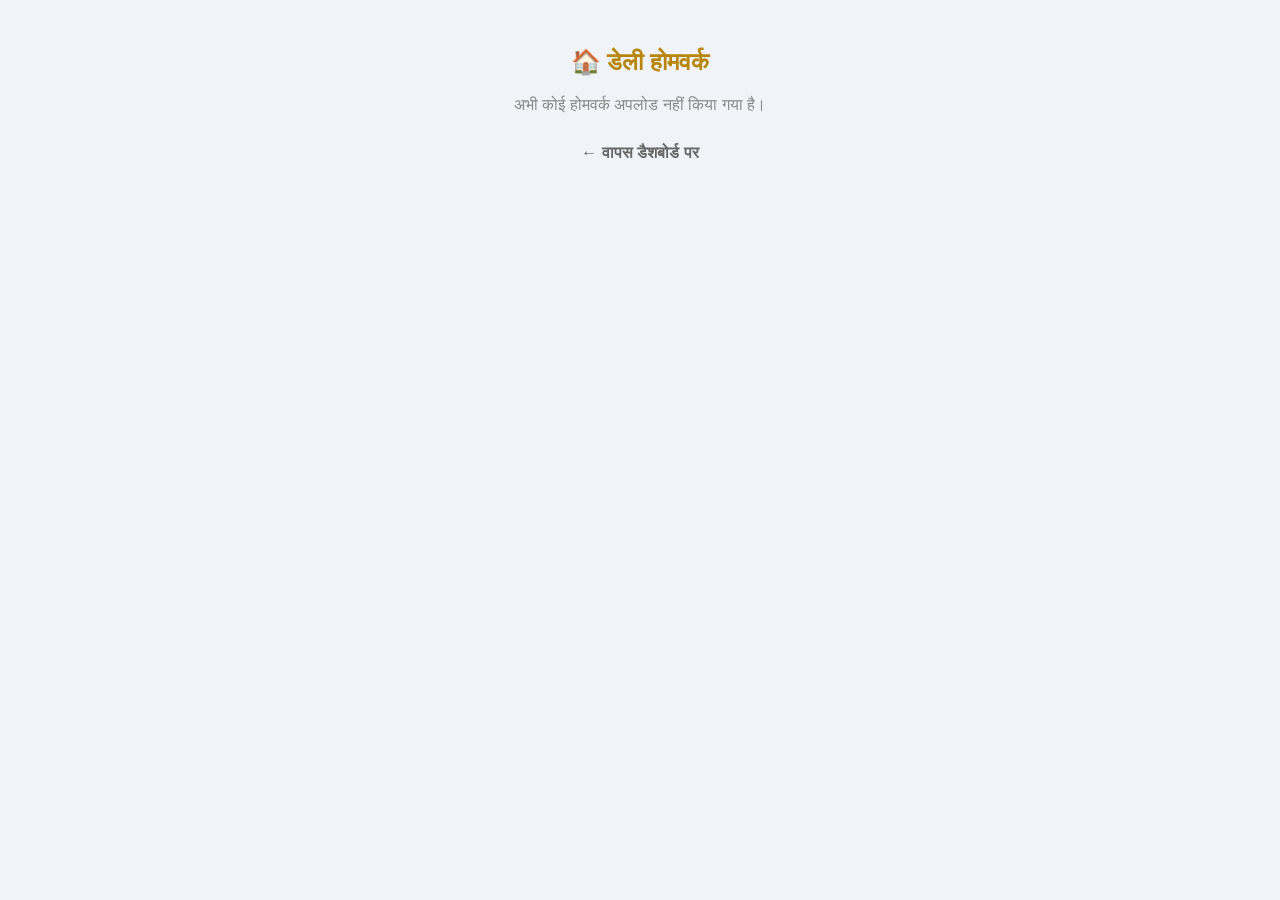
<file: homework.html>
<!DOCTYPE html>
<html lang="hi">
<head>
    <meta charset="UTF-8">
    <meta name="viewport" content="width=device-width, initial-scale=1.0">
    <title>Homework - Maharshi Vedvyas</title>
    <style>
        body { font-family: 'Segoe UI', sans-serif; background: #f0f4f8; padding: 20px; }
        .header-title { color: #B8860B; text-align: center; margin-bottom: 20px; }
        .card { 
            background: white; padding: 15px; border-radius: 12px; margin-bottom: 12px; 
            border-left: 5px solid #B8860B; display: flex; justify-content: space-between; 
            align-items: center; box-shadow: 0 2px 5px rgba(0,0,0,0.1);
        }
        .btn { 
            background: #B8860B; color: white; padding: 8px 15px; 
            border-radius: 5px; text-decoration: none; font-weight: bold; font-size: 14px;
        }
        .back-link { display: block; text-align: center; margin-top: 30px; color: #666; text-decoration: none; font-weight: bold; }
    </style>
</head>
<body>
    <h2 class="header-title">🏠 डेली होमवर्क</h2>
    <div id="hw-list"></div>
    <a href="dashboard.html" class="back-link">← वापस डैशबोर्ड पर</a>

    <script>
        window.onload = function() {
            const hwList = JSON.parse(localStorage.getItem('appHomework') || "[]");
            const container = document.getElementById('hw-list');
            
            if(hwList.length === 0) {
                container.innerHTML = "<p style='text-align:center; color:#888;'>अभी कोई होमवर्क अपलोड नहीं किया गया है।</p>";
                return;
            }

            hwList.reverse().forEach(item => { // नया होमवर्क ऊपर दिखेगा
                container.innerHTML += `
                    <div class="card">
                        <div>
                            <strong>${item.title}</strong><br>
                            <small>कक्षा: ${item.class}</small>
                        </div>
                        <a href="${item.link}" class="btn" target="_blank">देखें</a>
                    </div>`;
            });
        }
    </script>
</body>
</html>
</file>
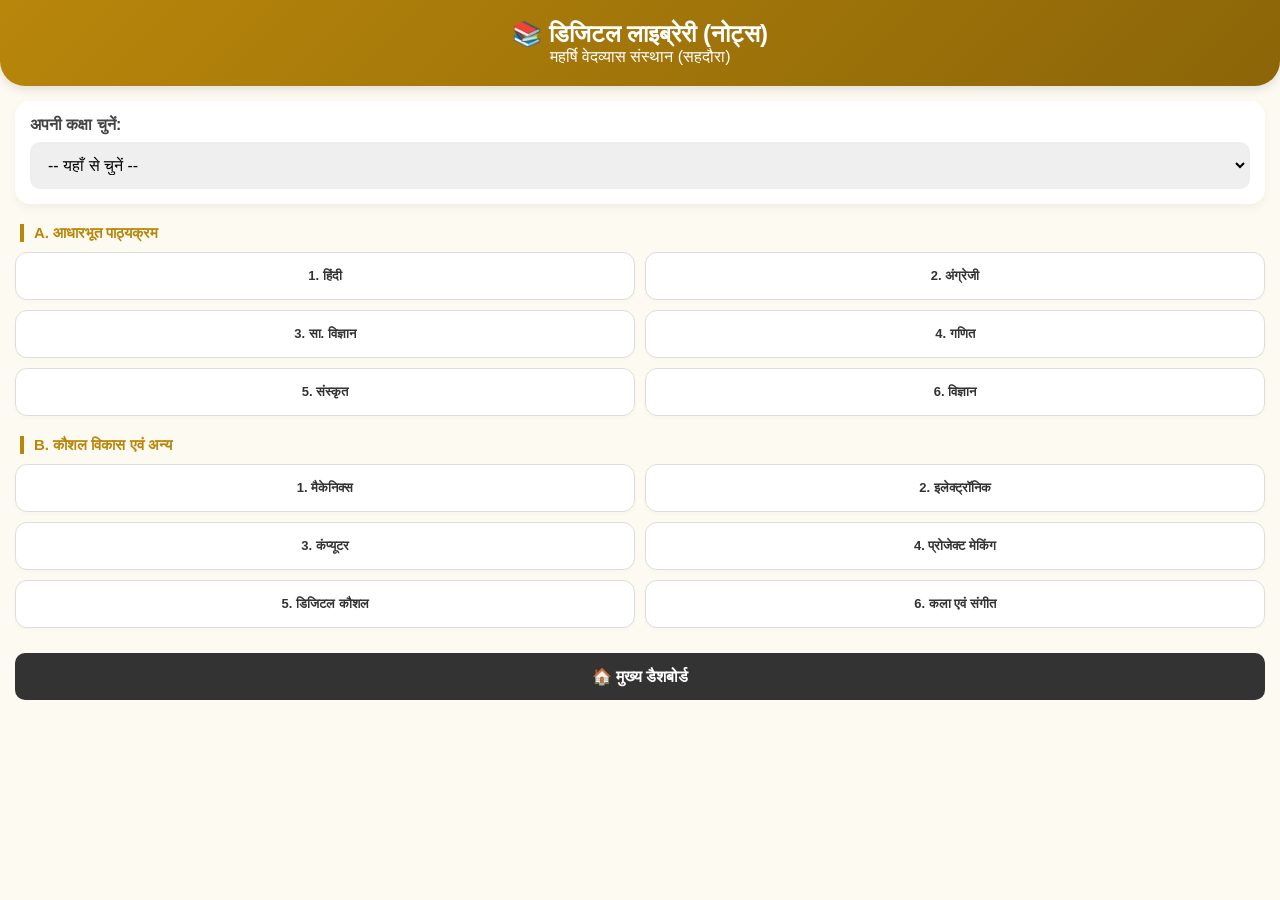
<file: notes.html>
<!DOCTYPE html>
<html lang="hi">
<head>
    <meta charset="UTF-8">
    <meta name="viewport" content="width=device-width, initial-scale=1.0">
    <title>Digital Library - Mahrshi Vedvyas</title>
    <style>
        * { margin: 0; padding: 0; box-sizing: border-box; font-family: 'Segoe UI', sans-serif; }
        body { background: #fdfaf1; padding-bottom: 30px; }
        
        .header { 
            background: linear-gradient(135deg, #B8860B, #8B6508); 
            color: white; padding: 20px 15px; text-align: center; 
            border-bottom-left-radius: 25px; border-bottom-right-radius: 25px;
            box-shadow: 0 4px 10px rgba(0,0,0,0.1);
        }

        .container { padding: 15px; }

        .selection-card { 
            background: white; padding: 15px; border-radius: 15px; 
            box-shadow: 0 4px 10px rgba(0,0,0,0.05); margin-bottom: 20px;
        }
        label { display: block; font-weight: bold; margin-bottom: 8px; color: #444; }
        select { 
            width: 100%; padding: 12px; border-radius: 10px; 
            border: 2px solid #eee; font-size: 16px; outline: none;
        }

        .section-title { 
            font-size: 15px; font-weight: bold; color: #B8860B; 
            margin: 20px 0 10px 5px; border-left: 4px solid #B8860B; padding-left: 10px;
        }

        .subject-grid { 
            display: grid; grid-template-columns: repeat(2, 1fr); gap: 10px; 
        }
        .sub-btn { 
            background: white; padding: 15px 5px; border-radius: 12px; 
            border: 1px solid #ddd; color: #333; font-weight: 600; 
            text-decoration: none; font-size: 13px; text-align: center;
            box-shadow: 0 2px 5px rgba(0,0,0,0.02); transition: 0.2s;
        }
        .sub-btn:active { background: #B8860B; color: white; border-color: #B8860B; }

        .footer-nav { margin-top: 25px; }
        .btn-home { 
            display: block; width: 100%; padding: 14px; background: #333; 
            color: white; text-decoration: none; border-radius: 10px; 
            text-align: center; font-weight: bold;
        }
    </style>
</head>
<body>

    <div class="header">
        <h2>📚 डिजिटल लाइब्रेरी (नोट्स)</h2>
        <p>महर्षि वेदव्यास संस्थान (सहदौरा)</p>
    </div>

    <div class="container">
        <div class="selection-card">
            <label>अपनी कक्षा चुनें:</label>
            <select id="notes-class">
                <option value="">-- यहाँ से चुनें --</option>
                <option value="1">कक्षा 1</option>
                <option value="2">कक्षा 2</option>
                <option value="3">कक्षा 3</option>
                <option value="4">कक्षा 4</option>
                <option value="5">कक्षा 5</option>
                <option value="6">कक्षा 6</option>
                <option value="7">कक्षा 7</option>
                <option value="8">कक्षा 8</option>
                <option value="9">कक्षा 9</option>
                <option value="10">कक्षा 10</option>
            </select>
        </div>

        <div class="section-title">A. आधारभूत पाठ्यक्रम</div>
        <div class="subject-grid">
            <a href="https://drive.google.com/drive/folders/1j4VcqQsa2MJKvoJ7WQMedei-BE1xtLsy" class="sub-btn" onclick="checkClass(event)">1. हिंदी</a>
            <a href="https://drive.google.com/drive/folders/1j4VcqQsa2MJKvoJ7WQMedei-BE1xtLsy" class="sub-btn" onclick="checkClass(event)">2. अंग्रेजी</a>
            <a href="https://drive.google.com/drive/folders/1j4VcqQsa2MJKvoJ7WQMedei-BE1xtLsy" class="sub-btn" onclick="checkClass(event)">3. सा. विज्ञान</a>
            <a href="https://drive.google.com/drive/folders/1j4VcqQsa2MJKvoJ7WQMedei-BE1xtLsy" class="sub-btn" onclick="checkClass(event)">4. गणित</a>
            <a href="https://drive.google.com/drive/folders/1j4VcqQsa2MJKvoJ7WQMedei-BE1xtLsy" class="sub-btn" onclick="checkClass(event)">5. संस्कृत</a>
            <a href="https://drive.google.com/drive/folders/1j4VcqQsa2MJKvoJ7WQMedei-BE1xtLsy" class="sub-btn" onclick="checkClass(event)">6. विज्ञान</a>
        </div>

        <div class="section-title">B. कौशल विकास एवं अन्य</div>
        <div class="subject-grid">
            <a href="https://drive.google.com/drive/folders/1j4VcqQsa2MJKvoJ7WQMedei-BE1xtLsy" class="sub-btn" onclick="checkClass(event)">1. मैकेनिक्स</a>
            <a href="https://drive.google.com/drive/folders/1j4VcqQsa2MJKvoJ7WQMedei-BE1xtLsy" class="sub-btn" onclick="checkClass(event)">2. इलेक्ट्रॉनिक</a>
            <a href="https://drive.google.com/drive/folders/1j4VcqQsa2MJKvoJ7WQMedei-BE1xtLsy" class="sub-btn" onclick="checkClass(event)">3. कंप्यूटर</a>
            <a href="https://drive.google.com/drive/folders/1j4VcqQsa2MJKvoJ7WQMedei-BE1xtLsy" class="sub-btn" onclick="checkClass(event)">4. प्रोजेक्ट मेकिंग</a>
            <a href="https://drive.google.com/drive/folders/1j4VcqQsa2MJKvoJ7WQMedei-BE1xtLsy" class="sub-btn" onclick="checkClass(event)">5. डिजिटल कौशल</a>
            <a href="https://drive.google.com/drive/folders/1j4VcqQsa2MJKvoJ7WQMedei-BE1xtLsy" class="sub-btn" onclick="checkClass(event)">6. कला एवं संगीत</a>
        </div>

        <div class="footer-nav">
            <a href="dashboard.html" class="btn-home">🏠 मुख्य डैशबोर्ड</a>
        </div>
    </div>

    <script>
        function checkClass(e) {
            const cls = document.getElementById('notes-class').value;
            if(!cls) {
                alert("कृपया पहले अपनी कक्षा चुनें!");
                e.preventDefault();
            }
        }
    </script>
</body>
                                                        </html>
</file>
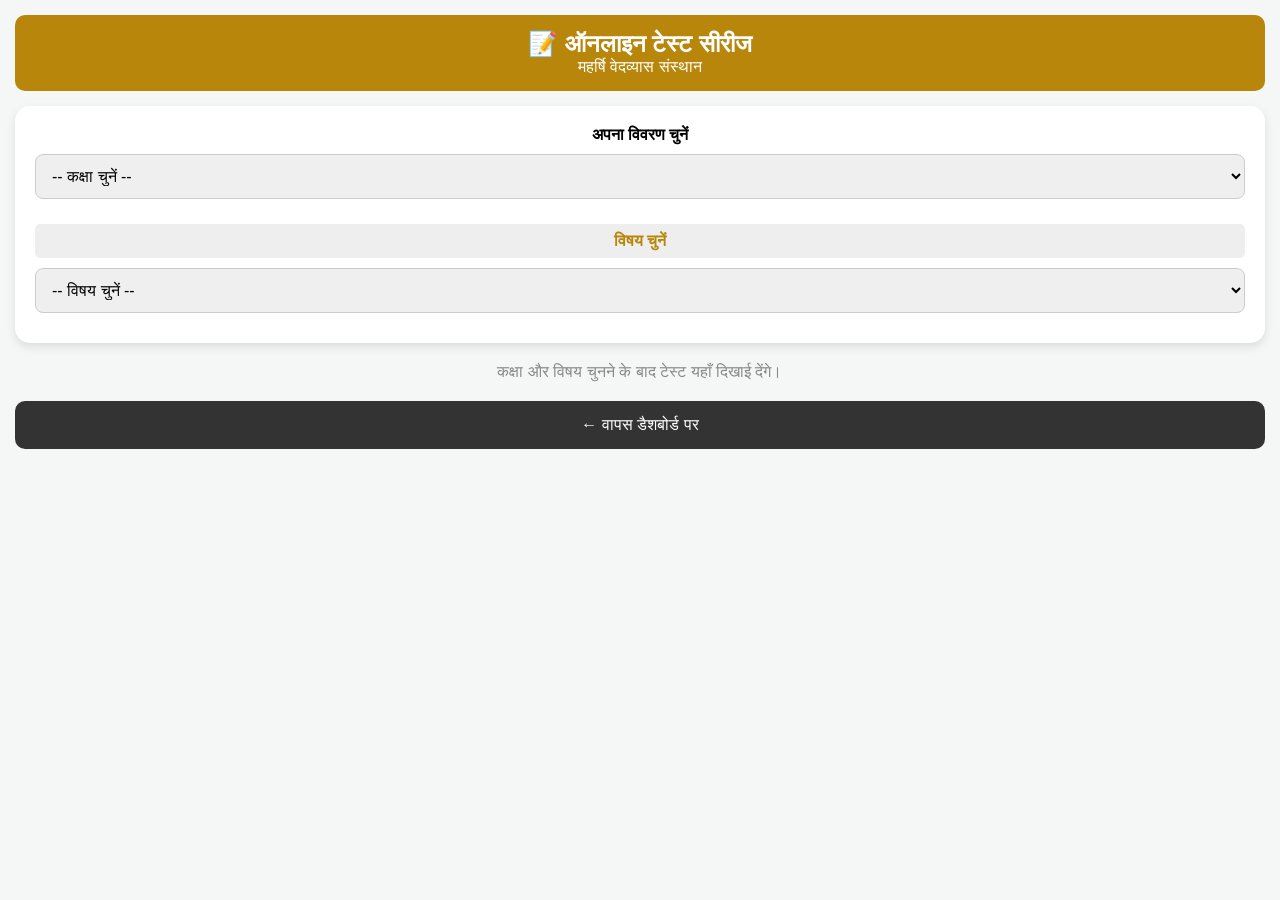
<file: test.html>
<!DOCTYPE html>
<html lang="hi">
<head>
    <meta charset="UTF-8">
    <meta name="viewport" content="width=device-width, initial-scale=1.0">
    <title>Test Series - Maharshi Vedvyas</title>
    <style>
        * { margin: 0; padding: 0; box-sizing: border-box; font-family: 'Segoe UI', sans-serif; }
        body { background: #f4f7f6; padding: 15px; text-align: center; }
        
        .header { background: #B8860B; color: white; padding: 15px; border-radius: 10px; margin-bottom: 15px; }
        
        /* Selection Box Style */
        .selection-container { background: white; padding: 20px; border-radius: 15px; box-shadow: 0 4px 10px rgba(0,0,0,0.1); margin-bottom: 20px; }
        select { width: 100%; padding: 12px; margin: 10px 0; border-radius: 8px; border: 1px solid #ccc; font-size: 16px; outline: none; }
        
        .section-title { background: #eee; padding: 8px; font-weight: bold; margin-top: 15px; border-radius: 5px; color: #B8860B; }
        
        /* Test Card Style */
        .test-list-container { margin-top: 20px; text-align: left; }
        .test-card { 
            background: white; padding: 15px; border-radius: 12px; margin-bottom: 10px;
            display: flex; justify-content: space-between; align-items: center;
            border-left: 5px solid #28a745; box-shadow: 0 2px 5px rgba(0,0,0,0.05);
        }
        .start-btn { background: #28a745; color: white; padding: 8px 15px; border-radius: 5px; text-decoration: none; font-weight: bold; }
        
        .back-btn { display: block; width: 100%; padding: 15px; background: #333; color: white; text-align: center; text-decoration: none; border-radius: 10px; margin-top: 20px; }
    </style>
</head>
<body>

    <div class="header">
        <h2>📝 ऑनलाइन टेस्ट सीरीज</h2>
        <p>महर्षि वेदव्यास संस्थान</p>
    </div>

    <div class="selection-container">
        <h4>अपना विवरण चुनें</h4>
        
        <select id="select-class" onchange="filterTests()">
            <option value="">-- कक्षा चुनें --</option>
            <script>for(let i=1; i<=10; i++) document.write(`<option value="${i}">कक्षा ${i}</option>`);</script>
        </select>

        <div class="section-title">विषय चुनें</div>
        <select id="select-subject" onchange="filterTests()">
            <option value="">-- विषय चुनें --</option>
            <optgroup label="A. आधारभूत पाठ्यक्रम">
                <option>हिंदी</option>
                <option>अंग्रेजी</option>
                <option>सामाजिक विज्ञान</option>
                <option>गणित</option>
                <option>संस्कृत</option>
                <option>विज्ञान</option>
            </optgroup>
            <optgroup label="B. कौशल विकास">
                <option>मैकेनिक्स</option>
                <option>इलेक्ट्रॉनिक</option>
                <option>कंप्यूटर</option>
                <option>प्रोजेक्ट मेकिंग</option>
                <option>डिजिटल कौशल</option>
                <option>कला एवं संगीत</option>
            </optgroup>
        </select>
    </div>

    <div id="test-display" class="test-list-container">
        <p style="color: #888; text-align: center;">कक्षा और विषय चुनने के बाद टेस्ट यहाँ दिखाई देंगे।</p>
    </div>

    <a href="dashboard.html" class="back-btn">← वापस डैशबोर्ड पर</a>

    <script>
        function filterTests() {
            const selectedClass = document.getElementById('select-class').value;
            const selectedSubject = document.getElementById('select-subject').value;
            const display = document.getElementById('test-display');
            
            // LocalStorage से टेस्ट डेटा लेना
            const allTests = JSON.parse(localStorage.getItem('appTests') || "[]");

            if(!selectedClass || !selectedSubject) {
                display.innerHTML = '<p style="color: #888; text-align: center;">कृपया कक्षा और विषय दोनों चुनें।</p>';
                return;
            }

            // डेटा फिल्टर करना
            const filtered = allTests.filter(t => t.class === selectedClass && t.subject === selectedSubject);

            if(filtered.length === 0) {
                display.innerHTML = '<p style="color: red; text-align: center;">माफ करें, इस चुनाव के लिए अभी कोई टेस्ट उपलब्ध नहीं है।</p>';
            } else {
                display.innerHTML = "";
                filtered.reverse().forEach(test => {
                    display.innerHTML += `
                        <div class="test-card">
                            <div>
                                <strong>${test.title}</strong><br>
                                <small>${selectedSubject} | कक्षा ${selectedClass}</small>
                            </div>
                            <a href="${test.link}" class="start-btn" target="_blank">टेस्ट दें</a>
                        </div>`;
                });
            }
        }
    </script>
</body>
</html>
</file>
